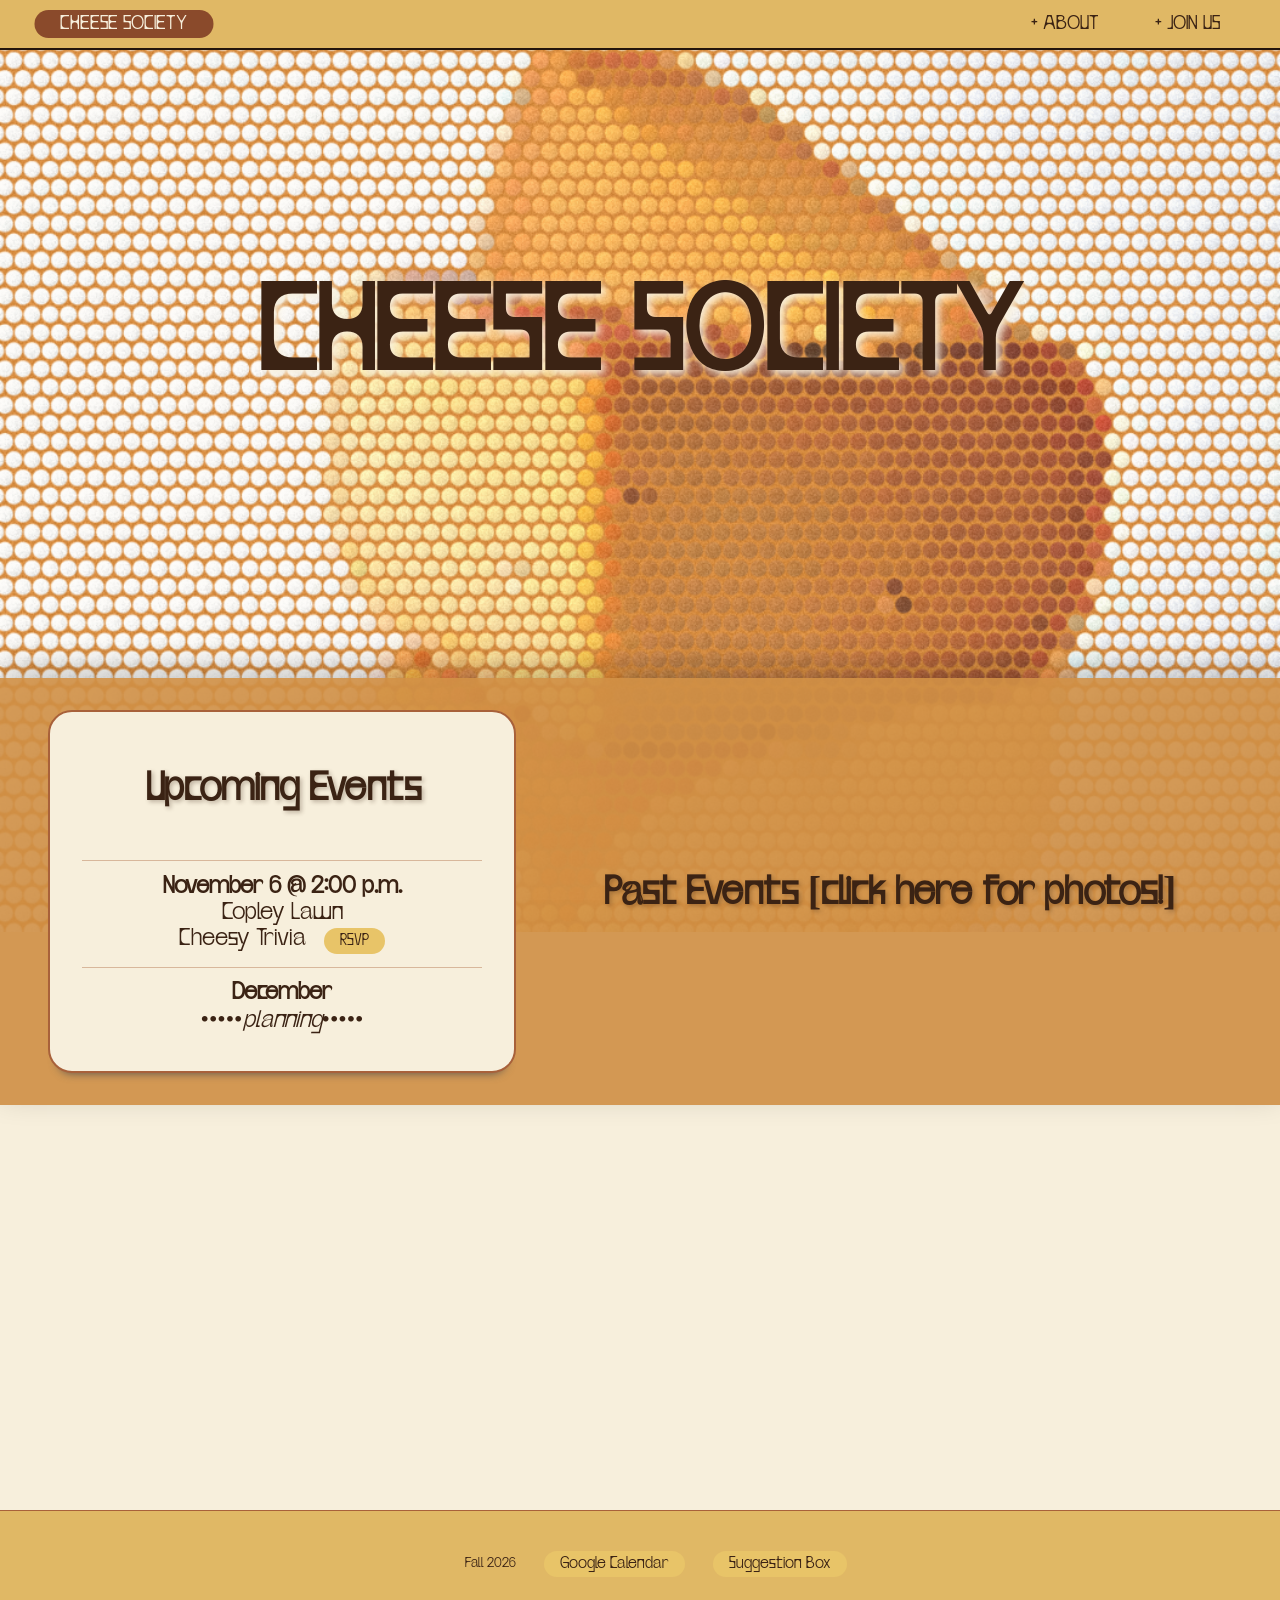
<file: docs/index.html>
<!DOCTYPE html>
<html lang="en">
<head>
  <meta charset="UTF-8">
  <meta name="viewport" content="width=device-width, initial-scale=1">
  <title>Cheese Society - Home</title>
  <link href="https://api.fontshare.com/v2/css?f[]=pilcrow-rounded@400&f[]=bonny@500&display=swap" rel="stylesheet">
  <link rel="stylesheet" href="style.css">
</head>
<body class="landing">
  <nav>
    <ul class="nav-links">
      <li class="active"><a href="index.html">CHEESE SOCIETY</a></li>
      <li class="nav-icon"><img src="images/cheese-icon.png" alt=""></li>
      <li><a href="about.html">+ ABOUT</a></li>
      <li class="nav-icon"><img src="images/cheese-icon.png" alt=""></li>
      <li><a href="join.html">+ JOIN US</a></li>
    </ul>
  </nav>

  <main>
    <h1>CHEESE SOCIETY</h1>
  </main>

  <section class="info-section">
    <div class="landing-content">
    <aside class="events-callout">
        <h2>Upcoming Events</h2>
        <ul>
        <li><strong>November 6 @ 2:00 p.m. </strong><br>Copley Lawn<br>Cheesy Trivia  <a href="https://forms.gle/cCxTSBtpA5ZiXeo5A"
          class="contact-btn" target="_blank" rel="noopener">RSVP</a></li>
        <li><strong>December</strong><br>•••••<i>planning</i>•••••</li>
        </ul>
    </aside>

    <h2 class="past_events"><a href="past_events.html" class="past-events-btn">Past Events [click here for photos!]</a></h2>

    </div>
  </section>

 <footer>
    <p>Fall 2026</p>
    <a href="https://calendar.google.com/calendar/embed?src=c_6f24f3e2db2b040adea0e3a4191f1d61dcb63a01617ab61ceb779749c79a6f6d%40group.calendar.google.com&ctz=America%2FNew_York"
   class="contact-btn" target="_blank" rel="noopener">Google Calendar</a>

    <a href="https://docs.google.com/forms/d/e/1FAIpQLSfkY_7nmE3VaaYtxZ3lCj4pXg0wiYMK0m4ReMZ0gqiEQmVKIg/viewform"
      class="contact-btn" target="_blank" rel="noopener">Suggestion Box</a>
  </footer>
</body>
</html>
</file>
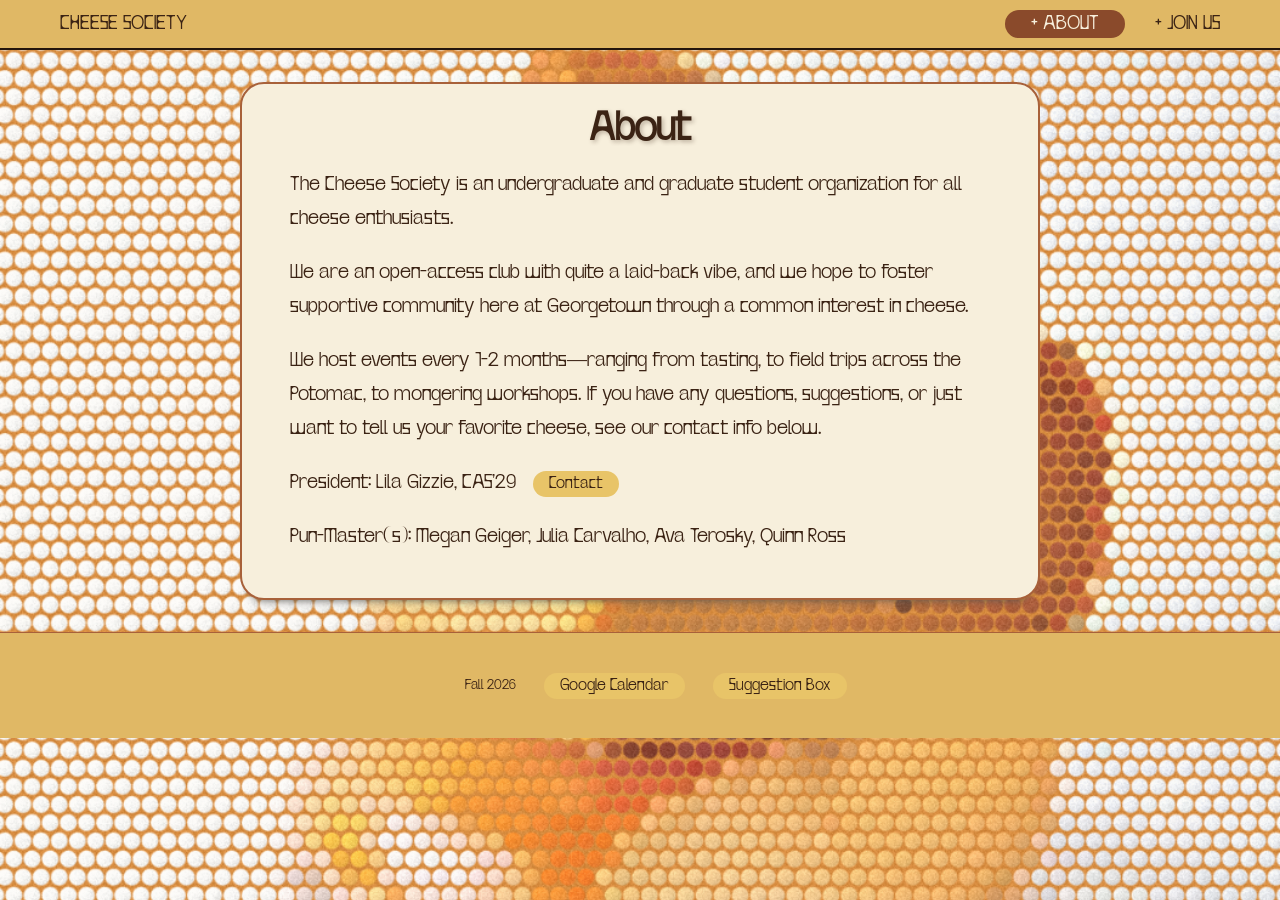
<file: docs/about.html>
<!DOCTYPE html>
<html lang="en">
<head>
  <meta charset="UTF-8">
  <meta name="viewport" content="width=device-width, initial-scale=1">
  <title>Cheese Society - About</title>
  <link href="https://api.fontshare.com/v2/css?f[]=pilcrow-rounded@400&f[]=bonny@500&display=swap" rel="stylesheet">
  <link rel="stylesheet" href="style.css">
</head>
<body class="about">
  <nav class="navbar">
    <ul class="nav-links">
        <li><a href="index.html">CHEESE SOCIETY</a></li>
        <li class="nav-icon"><img src="images/cheese-icon.png" alt=""></li>
        <li class="active"><a href="about.html">+ ABOUT</a></li>
        <li class="nav-icon"><img src="images/cheese-icon.png" alt=""></li>
        <li><a href="join.html">+ JOIN US</a></li>
    </ul>
  </nav>

    <main>
    <section class="about-section">
      <h2>About</h2>
      <p>The Cheese Society is an undergraduate and graduate student organization for all cheese enthusiasts.</p>
      <p>We are an open-access club with quite a laid-back vibe, and we hope to foster supportive community here at Georgetown through a common interest in cheese.</p>
      <p>We host events every 1-2 months—ranging from tasting, to field trips across the Potomac, to mongering workshops. If you have any questions, suggestions, or just want to tell us your favorite cheese, see our contact info below.</p>
      <p>President: Lila Gizzie, CAS'29
        <button type="button" class="contact-btn" id="contact-btn">Contact</button>
        <span class="contact-box" id="contact-box" hidden></span></p>
      <p>Pun-Master(s): Megan Geiger, Julia Carvalho, Ava Terosky, Quinn Ross</p>
    </section>
  </main>
  <footer>
    <p>Fall 2026</p>
    <a href="https://calendar.google.com/calendar/embed?src=c_6f24f3e2db2b040adea0e3a4191f1d61dcb63a01617ab61ceb779749c79a6f6d%40group.calendar.google.com&ctz=America%2FNew_York"
   class="contact-btn" target="_blank" rel="noopener">Google Calendar</a>

    <a href="https://docs.google.com/forms/d/e/1FAIpQLSfkY_7nmE3VaaYtxZ3lCj4pXg0wiYMK0m4ReMZ0gqiEQmVKIg/viewform"
      class="contact-btn" target="_blank" rel="noopener">Suggestion Box</a>
  </footer>

  <script>
    const btn = document.getElementById('contact-btn');
    const box = document.getElementById('contact-box');

    const user = 'lg1123';
    const domain = 'georgetown.edu';

    btn.addEventListener('click', function () {
      const email = user + '@' + domain;
      box.innerHTML = '<a href="mailto:' + email + '">' + email + '</a>';
      box.hidden = false;
    });
  </script>
</body>
</html>
</file>
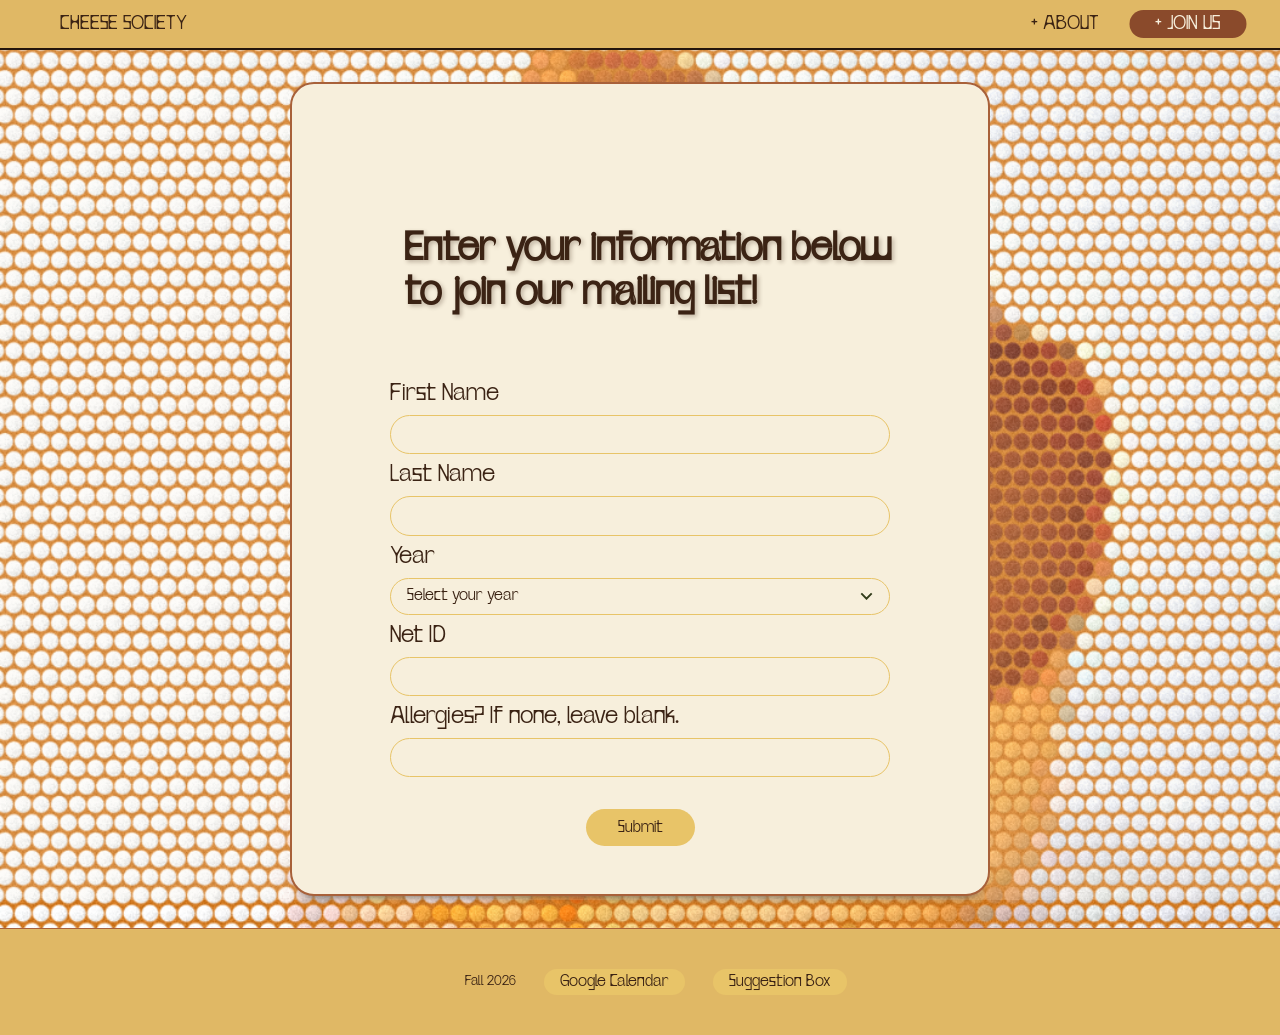
<file: docs/join.html>
<!DOCTYPE html>
<html lang="en">
<head>
  <meta charset="UTF-8">
  <meta name="viewport" content="width=device-width, initial-scale=1">
  <title>Cheese Society - Join Us</title>
  <link href="https://api.fontshare.com/v2/css?f[]=pilcrow-rounded@400&f[]=bonny@500&display=swap" rel="stylesheet">
  <link rel="stylesheet" href="style.css">
</head>
<body class="join">
  <nav class="navbar">
    <ul class="nav-links">
        <li><a href="index.html">CHEESE SOCIETY</a></li>
        <li class="nav-icon"><img src="images/cheese-icon.png" alt=""></li>
        <li><a href="about.html">+ ABOUT</a></li>
        <li class="nav-icon"><img src="images/cheese-icon.png" alt=""></li>
        <li class="active"><a href="join.html">+ JOIN US</a></li>
    </ul>
  </nav>

<main>
  <section class="join-callout">
  <h2>Enter your information below to join our mailing list!</h2>
  <form id="join-form">
  <div class="input-boxes">
  <label for="firstname">First Name</label>
  <input type="text" id="firstname" class="form-input" name="firstname" required>

  <label for="lastname">Last Name</label>
  <input type="text" id="lastname" class="form-input" name="lastname">

  <label for="year">Year</label>
  <select id="year" class="form-input" name="year" required>
      <option value="">Select your year</option>
      <option value="2027">2027</option>
      <option value="2028">2028</option>
      <option value="2029">2029</option>
      <option value="2030">2030</option>
      <option value="Graduate">Graduate</option>
  </select>

  <label for="netid">Net ID</label>
  <input type="text" id="netid" class="form-input" name="netid" required>

  <label for="allergies">Allergies? If none, leave blank.</label>
  <input type="text" id="allergies" class="form-input"name="allergies">

  <button type="submit">Submit</button>
  </div>
  </form>

  <p id="form-message"></p>
  </section>
</main>

  <script>
    const scriptURL = "https://script.google.com/macros/s/AKfycbzufFZK7rRy1nXaPv3Fc-tI6-bYpQDyO2B5AflMI3CvN0altCgvdXLrdU6gL-FwvRRK/exec";
    const form = document.getElementById("join-form");
    const message = document.getElementById("form-message");

    form.addEventListener("submit", function (event) {
      event.preventDefault();
      message.textContent = "Sending...";

      fetch(scriptURL, {
        method: "POST",
        body: new FormData(form),
        mode: "no-cors"
      })
        .then(function () {
          message.textContent = "Thanks! You're signed up.";
          form.reset();
        })
        .catch(function () {
          message.textContent = "Something went wrong. Please try again.";
        });
    });
  </script>

  <footer>
    <p>Fall 2026</p>
    <a href="https://calendar.google.com/calendar/embed?src=c_6f24f3e2db2b040adea0e3a4191f1d61dcb63a01617ab61ceb779749c79a6f6d%40group.calendar.google.com&ctz=America%2FNew_York"
   class="contact-btn" target="_blank" rel="noopener">Google Calendar</a>

    <a href="https://docs.google.com/forms/d/e/1FAIpQLSfkY_7nmE3VaaYtxZ3lCj4pXg0wiYMK0m4ReMZ0gqiEQmVKIg/viewform"
      class="contact-btn" target="_blank" rel="noopener">Suggestion Box</a>
  </footer>
</body>
</html>
</file>
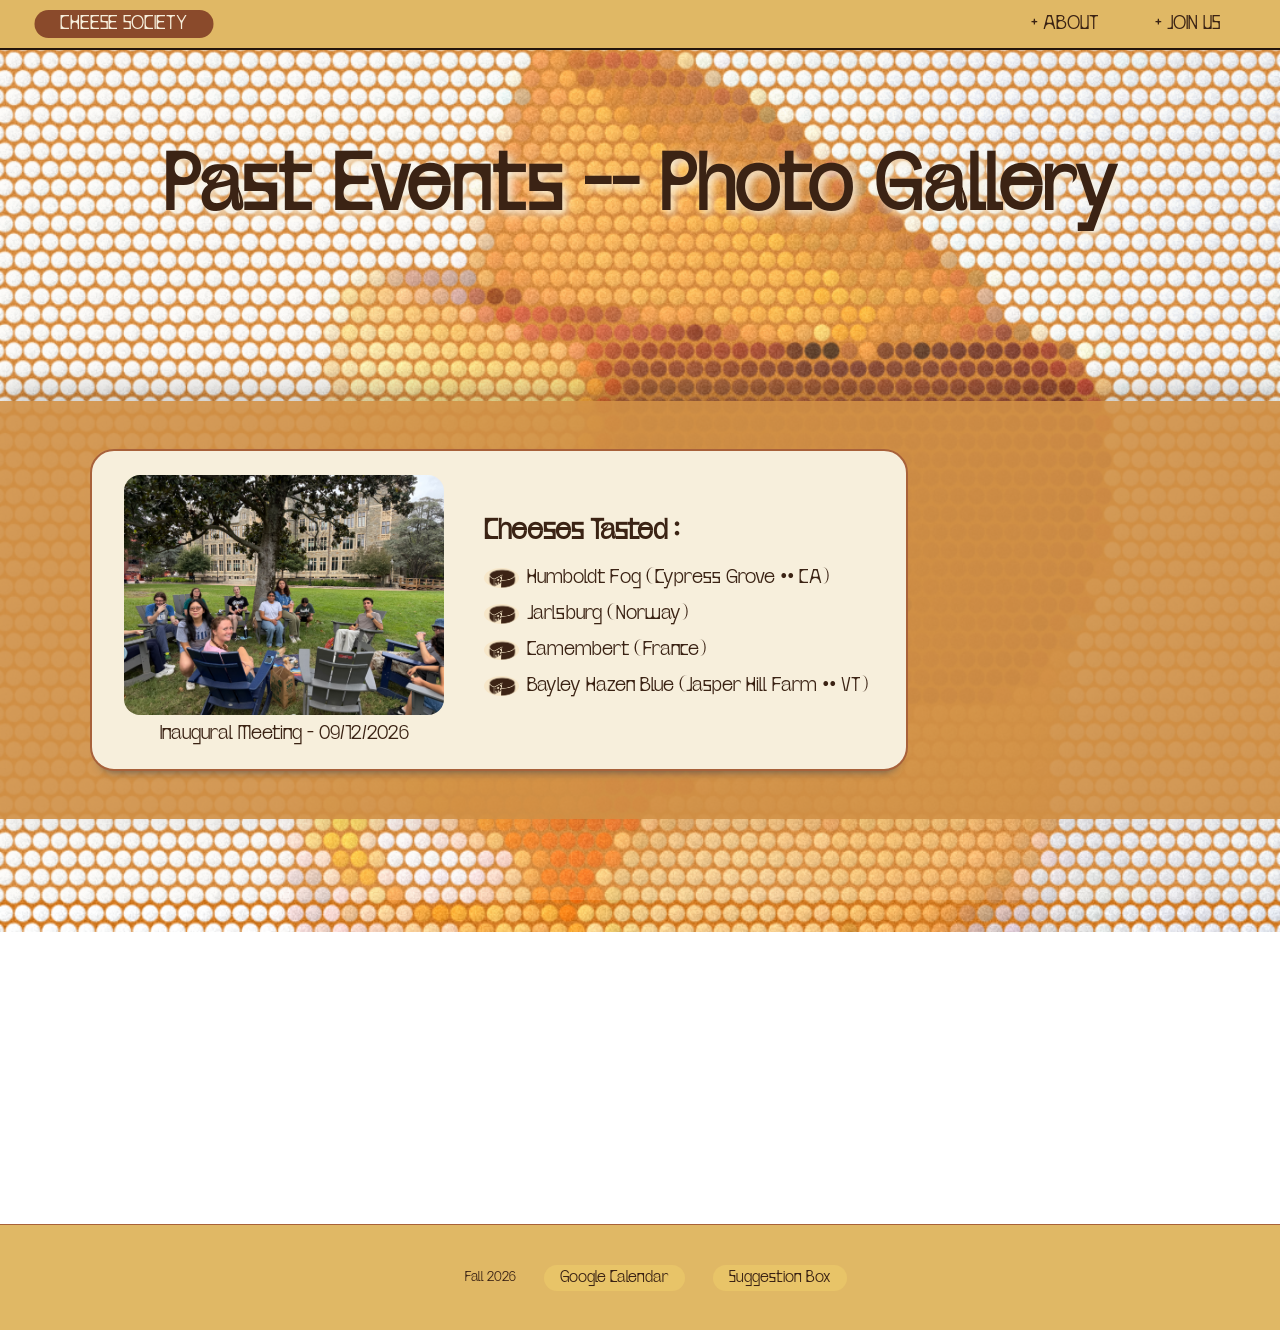
<file: docs/past_events.html>
<!DOCTYPE html>
<html lang="en">
<head>
  <meta charset="UTF-8">
  <meta name="viewport" content="width=device-width, initial-scale=1">
  <title>Cheese Society - Past Events</title>
  <link href="https://api.fontshare.com/v2/css?f[]=pilcrow-rounded@400&f[]=bonny@500&display=swap" rel="stylesheet">
  <link rel="stylesheet" href="style.css">
</head>
<body>

  <nav>
    <ul class="nav-links">
      <li class="active"><a href="index.html">CHEESE SOCIETY</a></li>
      <li class="nav-icon"><img src="images/cheese-icon.png" alt=""></li>
      <li><a href="about.html">+ ABOUT</a></li>
      <li class="nav-icon"><img src="images/cheese-icon.png" alt=""></li>
      <li><a href="join.html">+ JOIN US</a></li>
    </ul>
  </nav>

  <main>
    <main>
  <h4>Past Events -- Photo Gallery</h4>

  <section class="info-section">
    <div class="gallery">
      <article class="event-callout">
        <figure>
          <img src="images/first-meeting.jpeg" alt="Inaugural meeting">
          <figcaption>Inaugural Meeting - 09/12/2026</figcaption>
        </figure>

        <div class="event-details">
          <h3>Cheeses Tasted :</h3>
          <ul>
            <li>Humboldt Fog (Cypress Grove •• CA)</li>
            <li>Jarlsburg (Norway)</li>
            <li>Camembert (France)</li>
            <li>Bayley Hazen Blue (Jasper Hill Farm •• VT)</li>
          </ul>
        </div>
      </article>
    </div>
  </section>
</main>
  </main>
  <footer>
    <p>Fall 2026</p>
    <a href="https://calendar.google.com/calendar/embed?src=c_6f24f3e2db2b040adea0e3a4191f1d61dcb63a01617ab61ceb779749c79a6f6d%40group.calendar.google.com&ctz=America%2FNew_York"
   class="contact-btn" target="_blank" rel="noopener">Google Calendar</a>

    <a href="https://docs.google.com/forms/d/e/1FAIpQLSfkY_7nmE3VaaYtxZ3lCj4pXg0wiYMK0m4ReMZ0gqiEQmVKIg/viewform"
      class="contact-btn" target="_blank" rel="noopener">Suggestion Box</a>
  </footer>

</body>
</html>
</file>
<file: docs/style.css>
:root {
  --cream: #f7efdc;       /* warm off-white, like the white dots */
  --gold: #e8c468;        /* cheese yellow */
  --orange: #d08f45;      /* the golden-orange behind the dots */
  --pumpkin: #a8613a;     /* medium brown from the dots */
  --rust: #7a3f22;        /* deep brown */
  --brown: #3b2314;       /* title text brown, unchanged */
  --moss: #8a7430;        /* olive gold for form focus */

  /* nav bar colors */
  --nav-bg: #e0b865;      /* muted gold */
  --nav-hover: #8a4a2b;   /* brown hover pill */
  --nav-border: #24150c;  /* darkest brown */
}


/*page backgrounds*/
body.landing,
body.about,
body.join {
  background-color: var(--cream);
}


/*navbar design*/

nav {
  width: 100%;
  box-sizing: border-box;
  margin: 0;
  padding: 0 2rem;
  background: var(--nav-bg);
  border: none;
  border-bottom: 2px solid var(--nav-border);
  border-radius: 0;
  box-shadow: none;
  view-transition-name: site-nav;
  font-family: 'Kulture';
  font-size: 20px;
  position: relative;
}


nav ul {
  display: flex;
  justify-content: flex-start; /*items start on the left instead of spreading out*/
  align-items: center;
  width: 100%;
  list-style: none;
  margin: 0;
  box-sizing: border-box;
  padding: 0.5rem 0;
}

/*About gets an auto left margin, which pushes About and everything after it to the right*/
nav ul li:has(a[href*="about" i]) {
  margin-left: auto;
}

nav ul li{
    list-style: none;
    display: inline-block;
    margin: 2px;
    font-size: 20px;
    font-weight: 500;
    color: var(--brown);
    cursor: pointer;
    position: relative;
    z-index: 2;
    transition: color 0.5s;
    line-height: 1.2;
    padding: 2px 26px;
}

nav ul li::after{
    content: '';
    background: var(--nav-hover);
    width: 100%;
    height: 100%;
    border-radius: 30px;
    position: absolute;
    top: 100%; /*moves the highlighting layer a little lower than the bar on the screen*/
    left: 50%;
    transform: translate(-50%, -50%);
    z-index: -1;
    opacity: 0; /*hides the highlighting layer*/
    transition: top 0.5s, opacity 0.5s; /*delays the bottom layer visbility by .5 s*/
}
nav ul li:hover,
nav ul li.active {
  color: var(--cream);
}

nav ul li:hover::after,
nav ul li.active::after {
    top: 50%;
    opacity: 1;
}

nav ul li a {
  text-decoration: none;
  color: inherit;
}


/*cheese icon removed from the nav*/
nav ul li.nav-icon {
  display: none;
}

/*fading between pages*/
@view-transition {
  navigation: auto;
}

::view-transition-old(root),
::view-transition-new(root) {
  animation-duration: 0.3s;
  animation-timing-function: ease;
}

@keyframes blur-out {
  from { opacity: 1; filter: blur(0); }
  to   { opacity: 0; filter: blur(12px); }
}

@keyframes blur-in {
  from { opacity: 0; filter: blur(12px); }
  to   { opacity: 1; filter: blur(0); }
}
::view-transition-old(root) {
  animation: blur-out 1.5s ease both;
}

::view-transition-new(root) {
  animation: blur-in 2.0s ease both;
}


/*fonts*/
@font-face {
  font-family: 'Gulax-Regular';
  src: url('fonts/Gulax-Regular.otf') format('opentype');
}

@font-face {
  font-family: 'thick';
  src: url('fonts/thick.ttf') format('truetype');
}

@font-face {
  font-family: 'Kulture';
  src: url('fonts/Kulture.otf') format('opentype');
}

@font-face {
  font-family: 'HoneyDemo-Light';
  src: url('fonts/HoneyDemo-Light.otf') format('opentype');
}

h1 {
  font-family: 'Kulture';
  text-align: center;
  margin-top: 12rem;
  margin-bottom: 15rem;
  padding: 2rem;
  font-size: 120px;
  text-shadow: 4px 4px 8px var(--cream);
  letter-spacing: 1px;
}
h2 {
  font-family: 'Kulture';
  text-align: left;
  margin-top: 6rem;
  margin-left: 2rem;
  padding: 2rem;
  font-size: 40px;
  text-shadow: 2px 2px 4px #3b23144d;
}

body {
  font-family: 'Kulture';
  font-size: 24px;
  margin: 0;
}

h3 {
  font-family: 'Kulture';
  font-size: 40px;
  text-align: center;
  margin-left: 2rem;
  margin-top: 2rem;
    text-shadow: 2px 2px 4px #3b23144d;
}

h4 {
  font-family: 'Kulture';
  text-align: center;
  margin-top: 4rem;
  margin-bottom: 2rem;
  padding: 2rem;
  font-size: 80px;
  text-shadow: 4px 4px 8px var(--cream);
  letter-spacing: 1px;
}
nav {
  font-family: 'Kulture';
  font-size: 40px;
}

/*form formatting*/
.input-boxes {
    display: flex;
    flex-direction: column;
    gap: .5rem;
    border-radius: 999px;
    max-width: 500px;
    margin: 0 auto;
}

.form-input {
  padding: 0.6rem 1rem;
  border-radius: 999px;
  font-size: 1rem;
  font-family: inherit;
  border: 1px solid var(--gold);
  color: var(--brown);
  background-color: var(--cream);
}

.form-input:focus {
  outline: none;
  border-color: var(--moss);
}

select.form-input { /*select button!*/
  appearance: none;
  -webkit-appearance: none;
  background-color: var(--cream);
  background-image: url("data:image/svg+xml;utf8,<svg xmlns='http://www.w3.org/2000/svg' viewBox='0 0 10 6'><path d='M1 1l4 4 4-4' fill='none' stroke='%23333D1B' stroke-width='1.5'/></svg>");
  background-repeat: no-repeat;
  background-position: right 1rem center;
  background-size: 0.8rem;
  padding-right: 2.5rem;
  cursor: pointer;
}

/*submit button*/
.input-boxes button {
  align-self: center;
  margin-top: 1.5rem;

  position: relative;
  z-index: 2;
  padding: 0.6rem 2rem;
  font-family: inherit;
  font-size: 16px;
  font-weight: 500;
  color: var(--brown);
  background: var(--gold);
  border: none;
  border-radius: 999px;
  cursor: pointer;
  transition: color 0.5s;
}

.input-boxes button::after {
  content: '';
  background: var(--rust);
  width: 100%;
  height: 100%;
  border-radius: 999px;
  position: absolute;
  top: 100%;
  left: 50%;
  transform: translate(-50%, -50%);
  z-index: -1;
  opacity: 0;
  transition: top 0.5s, opacity 0.5s;
}

.input-boxes button:hover,
.input-boxes button:focus-visible {
  color: var(--cream);
}

.input-boxes button:hover::after,
.input-boxes button:focus-visible::after {
  top: 50%;
  opacity: 1;
}

/*image formatting*/

img.first-meeting {
  display: block;
  margin-left: auto;
  margin-right: 2rem;
  width: 300px;
  height: auto;
  border-radius: 50px;
  opacity: 0.9;
}

figcaption.first-meeting {
  text-align: right;
  margin-right: 11rem;
  margin-top: 1rem;
}


/*background image formatting*/
body {
  background-image:
  linear-gradient(rgba(244, 236, 220, 0.17), rgba(244, 236, 220, 0.17)),
  url("images/background5.jpeg");
  background-size: cover;
  background-blend-mode: normal;  
  background-position: center;
  background-repeat: no-repeat;
  background-attachment: fixed;
}

/*callout*/
.events-callout {
  width: 400px;
  max-width: 100%;
  margin: 1rem 0 1rem 3rem;
  padding: 1.5rem 2rem;
  background: var(--cream);
  border: 2px solid var(--pumpkin);
  border-radius: 24px;
  box-shadow: 0 10px 10px -10px rgb(84, 82, 79);
  text-align: center;
}

.events-callout h2 {
  margin-top: 0;
  margin-bottom: 1rem;
  text-align: left;
}

.events-callout ul {
  list-style: none;
  margin: 0;
  padding: 0;
}

.events-callout li {
  padding: 0.8rem 0;
border-top: 1px solid #a8613a66;}

.landing-content {
  display: flex;
  justify-content: space-between;
  align-items: flex-start;
  gap: 2rem;
  padding-right: 3rem;
}

.info-section {
  width: 100%;
  margin-top: 15vh;
  padding: 1rem 0;
  background: #d08f45e6;
  box-shadow: 0 -10px 30px rgba(0, 0, 0, 0.2);
  margin-bottom: 45vh;
}

/*join callout*/
.join-callout {
  max-width: 600px;
  margin: 2rem auto;
  padding: 1rem 3rem 1.5rem;
  background: var(--cream);
  border: 2px solid var(--pumpkin);
  border-radius: 24px;
  box-shadow: 0 10px 10px -10px rgb(84, 82, 79);
}

.join-callout h3 {
  margin: 1rem;
  padding: 0.5rem 0 0.5rem;
  font-size: 60px;
}

#form-message {
  text-align: center;
} 

/*footer*/
html{
  scrollbar-color: var(--pumpkin) var(--cream);
  scrollbar-width: auto;
}

footer {
  margin-top: auto;
  text-align: left;
  padding: 2rem 0;
  border-top: 1px solid var(--pumpkin);
  background: var(--nav-bg);
  display: flex;
  align-items: center;
  justify-content: center;
  gap: 1rem;

}
footer p {
  font-size: 0.85rem;
  color: var(--brown);
  margin-left: 2rem;
}

/*past events callout*/

.past_events {
  flex: 1;
  align-self: center;
  text-align: center;
  margin: 0;
}

.past_events a {
  color: inherit;
  text-decoration: none;
  transition: color 0.4s;
}

.past_events a:hover,
.past_events a:focus-visible {
  color: var(--cream);
}

.event-callout {
  display: flex;
  max-width: 750px;
  align-items: center;
  gap: 2.5rem;
  padding: 1.5rem 2rem;
  background: var(--cream);
  border: 2px solid var(--pumpkin);
  border-radius: 24px;
  box-shadow: 0 10px 10px -10px rgb(84, 82, 79);
}

.event-details {
  flex: 1;
}

.event-details li::before {
  content: '';
  position: absolute;
  left: 0;
  top: 50%;
  transform: translateY(-50%);
  width: 1em;
  height: 1em;
  border-radius: 50%;
  background-image: url("images/cheese-round.jpeg");
  background-size: cover;
  background-position: center;
  background-repeat: no-repeat;
  position: relative;
  padding-left: 2rem;
  padding-right: 0.2rem;
  margin-right: 0.5rem;
}

.event-details h3 {
  margin: 0 0 0.75rem;
  font-size: 1.8rem;
  text-align: left;
  text-shadow: none;
}

.event-details ul {
  margin: 0;
  padding-left: 0rem;
  font-size: 1.25rem;
  line-height: 1.8;
  list-style: none;
}

@media (max-width: 700px) {
  .event-callout {
    flex-direction: column;
  }

  .gallery figure {
    flex: none;
    width: 100%;
  }
}

.gallery {
  display: grid;
  grid-template-columns: 1fr;
  gap: 2rem;
  max-width: 1100px;
  margin: 2rem auto;
  padding: 0 2rem;
}

.gallery figure {
  flex: 0 0 320px;
  margin: 0;
}

.gallery img {
  display: block;
  width: 100%;
  border-radius: 16px;
}

.gallery figcaption {
  margin-top: 0.5rem;
  text-align: center;
  font-size: 1.25rem;
}





/* fall text colors */
body,
h1,
h2,
h3,
nav ul li,
footer p,
.form-input,
.input-boxes button {
  color: #3b2314;
}

nav ul li:hover,
nav ul li.active,
.input-boxes button:hover,
.input-boxes button:focus-visible {
  color: var(--cream);
}
  
/*about section*/
.about-section {
  max-width: 700px;
  margin: 2rem auto;
  padding: 1.5rem 3rem;
  background: var(--cream);
  border: 2px solid var(--pumpkin);
  border-radius: 24px;
  box-shadow: 0 10px 10px -10px rgb(84, 82, 79);
}

.about-section h2 {
  margin: 0 0 1rem;
  padding: 0;
  text-align: center;
}

.about-section p {
  font-size: 1.25rem;
  line-height: 1.7;
  margin: 0 0 1.25rem;
  text-align: left;
}

/*contact button*/
.contact-btn,
.contact-box {
  display: inline-block;
  margin-left: 0.75rem;
  padding: 0.25rem 1rem;
  font-family: inherit;
  font-size: 1rem;
  border-radius: 999px;
}

.contact-btn {
  color: var(--brown);
  background: var(--gold);
  border: none;
  cursor: pointer;
  transition: background-color 0.4s, color 0.4s;
}

.contact-btn:hover,
.contact-btn:focus-visible {
  background: var(--rust);
  color: var(--cream);
}

.contact-box {
  background: var(--gold);
  border: 2px solid var(--pumpkin);
}

.contact-box[hidden] {
  display: none;
}

.contact-box a {
  color: var(--brown);
  text-decoration: none;
}

a.contact-btn {
  text-decoration: none;
}
</file>
